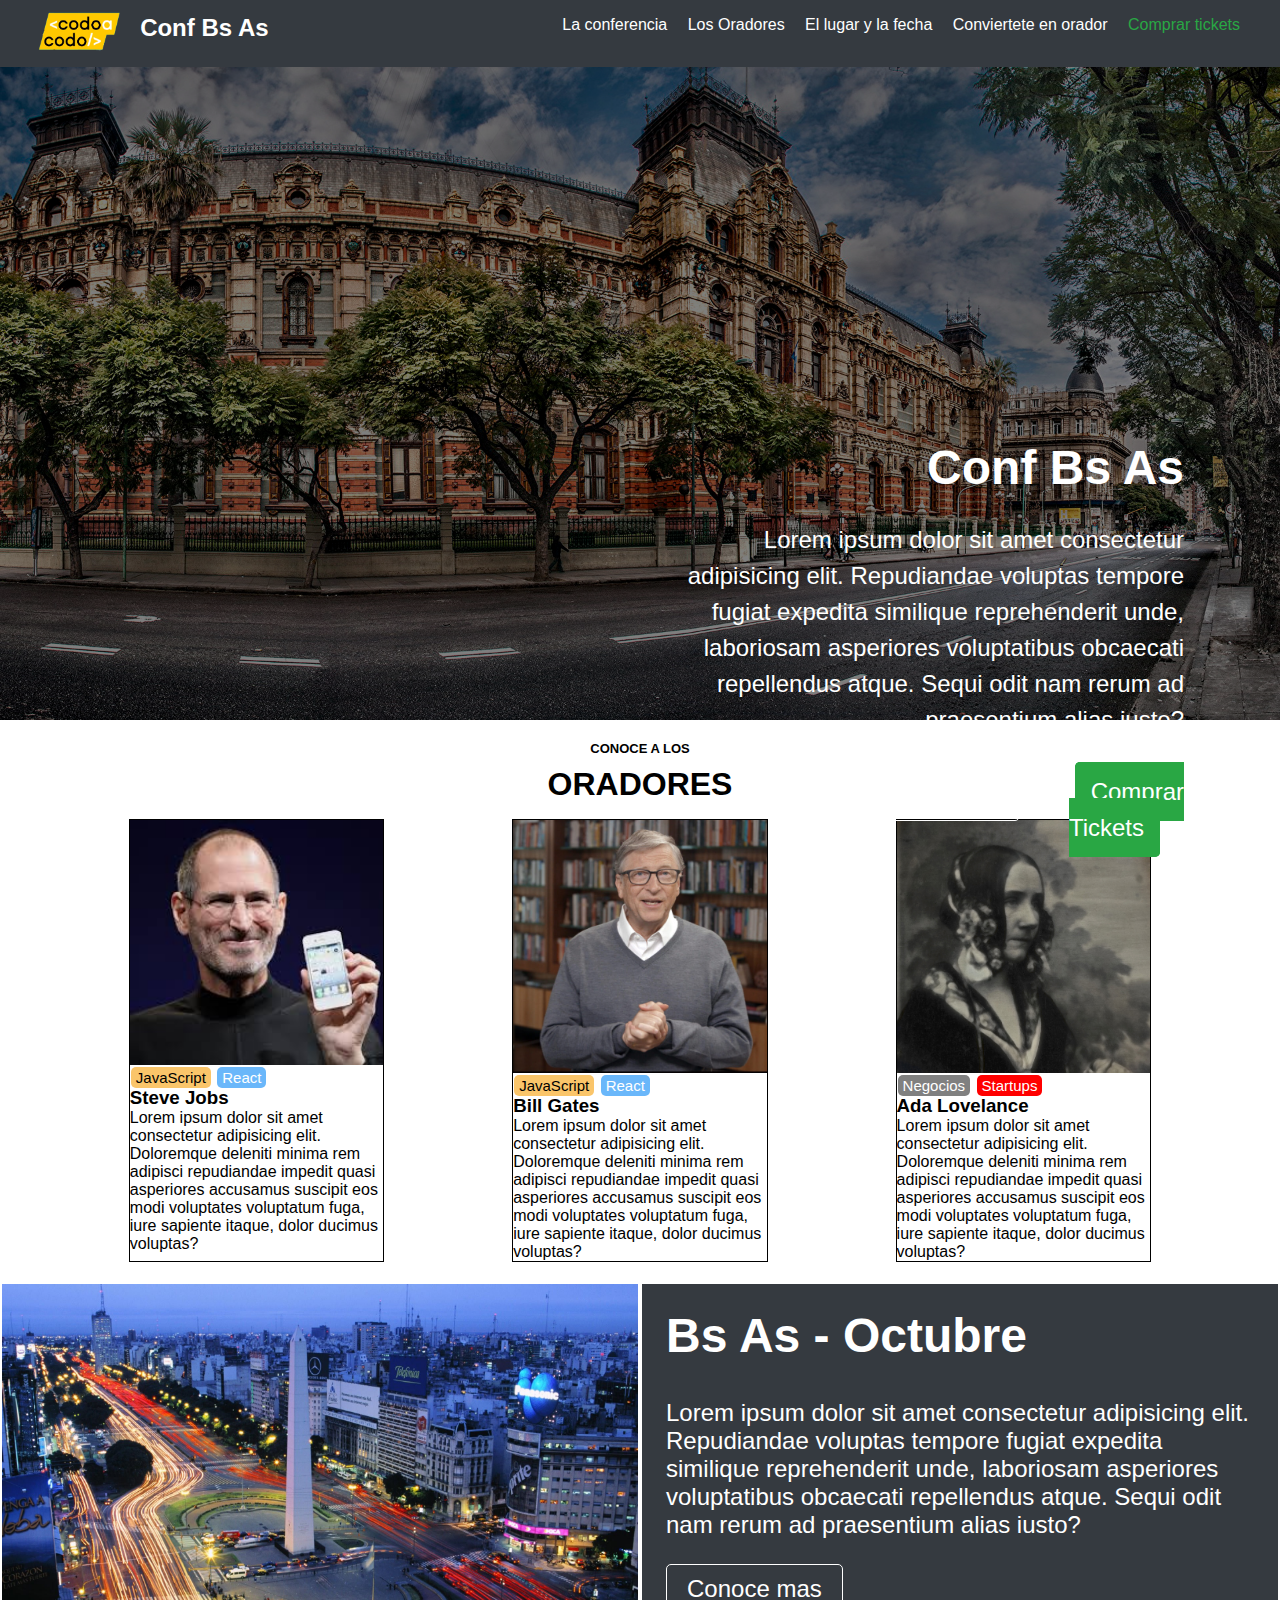
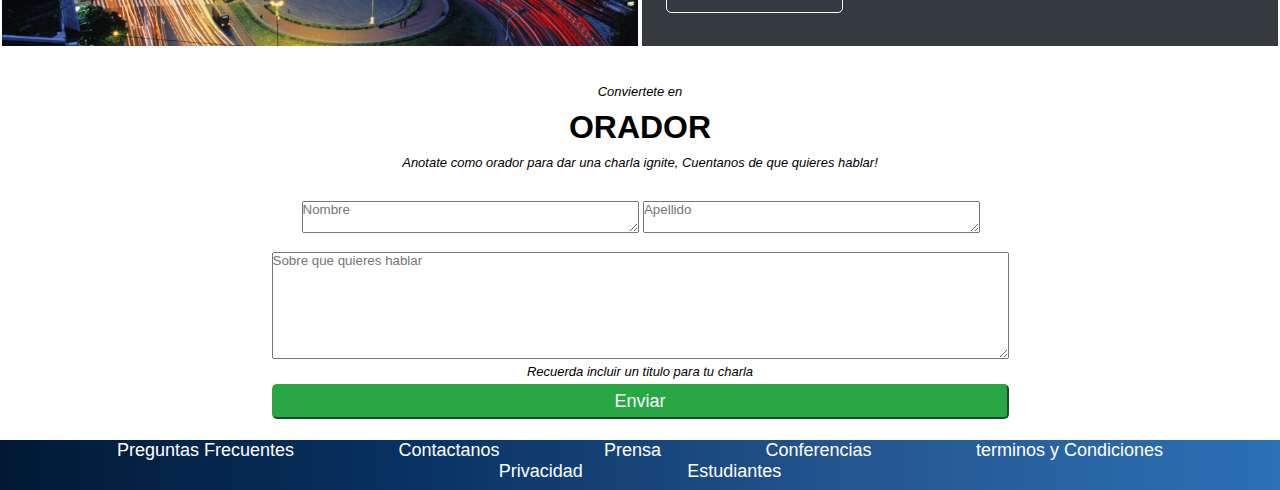
<file: TP JS/index.html>
<!DOCTYPE html>
<html lang="en">

<head>
    <meta charset="UTF-8">
    <meta name="viewport" content="width=device-width, initial-scale=1.0">
    <link rel="shortcut icon" href="imagenes/favicon.ico" type="image/x-icon">
    <link rel="stylesheet" href="./css/styles.css">
    <title>Proyecto Integrador</title>
</head>

<body>

    <header>
        <div class="logo">
            <img src="./Imagenes/imagenes/codoacodo.png" alt="">
            <h2>Conf Bs As</h2>
        </div>
        <nav>
            <a href="#principal">La conferencia</a>
            <a href="#oradores">Los Oradores</a>
            <a href="#lugar">El lugar y la fecha</a>
            <a href="#conviertete">Conviertete en orador</a>
            <a class="ticketColor" href="./ticket.html">Comprar tickets</a>
        </nav>
    </header>

    <main>
        <section class="principal">
            <img src="./Imagenes/imagenes/ba1.jpg" alt="">
            <div id="principal" class="contentPrincipal">
                <h1>Conf Bs As</h1>
                <p>Lorem ipsum dolor sit amet consectetur adipisicing elit. Repudiandae voluptas tempore fugiat expedita
                    similique reprehenderit unde, laboriosam asperiores voluptatibus obcaecati repellendus atque. Sequi
                    odit nam rerum ad praesentium alias iusto?
                </p>
                <a href="#conviertete">Quiero ser orador</a>
                <a class="ticketBtn" href="./ticket.html">Comprar Tickets</a>
            </div>
        </section>
    </main>

    <div class="grid-content">

        <div class="item-1">
            <div id="oradores" class="title">
                <h4>CONOCE A LOS</h4>
                <h1>ORADORES</h1>
            </div>
            <div class="contentCard">
                <div class="card-1">
                    <img src="./Imagenes/imagenes/steve.jpg" alt="">
                    <a class="btnJava" href="">JavaScript</a>
                    <a class="btnReact" href="">React</a>
                    <h3>Steve Jobs</h3>
                    <p>Lorem ipsum dolor sit amet consectetur adipisicing elit. Doloremque deleniti minima rem adipisci
                        repudiandae impedit quasi asperiores accusamus suscipit eos modi voluptates voluptatum fuga,
                        iure
                        sapiente itaque, dolor ducimus voluptas?
                    </p>
                </div>
                <div class="card-2">
                    <img src="./Imagenes/imagenes/bill.jpg" alt="">
                    <a class="btnJava" href="">JavaScript</a>
                    <a class="btnReact" href="">React</a>
                    <h3>Bill Gates</h3>
                    <p>Lorem ipsum dolor sit amet consectetur adipisicing elit. Doloremque deleniti minima rem adipisci
                        repudiandae impedit quasi asperiores accusamus suscipit eos modi voluptates voluptatum fuga,
                        iure
                        sapiente itaque, dolor ducimus voluptas?
                    </p>
                </div>
                <div id="lugar" class="card-3">
                    <img src="./Imagenes/imagenes/ada.jpeg" alt="">
                    <a class="btnNego" href="">Negocios</a>
                    <a class="btnStart" href="">Startups</a>
                    <h3>Ada Lovelance</h3>
                    <p>Lorem ipsum dolor sit amet consectetur adipisicing elit. Doloremque deleniti minima rem adipisci
                        repudiandae impedit quasi asperiores accusamus suscipit eos modi voluptates voluptatum fuga,
                        iure
                        sapiente itaque, dolor ducimus voluptas?
                    </p>
                </div>
            </div>
        </div>

        <div class="item-2"><img src="./Imagenes/imagenes/ba3.jpg" alt="">
        </div>

        <div class="item-3">
            <div class="contentPrincipal">
                <h1>Bs As - Octubre</h1>
                <p>Lorem ipsum dolor sit amet consectetur adipisicing elit. Repudiandae voluptas tempore fugiat expedita
                    similique reprehenderit unde, laboriosam asperiores voluptatibus obcaecati repellendus atque. Sequi
                    odit nam rerum ad praesentium alias iusto?
                </p>
                <a class="oradorBtn" href="#conviertete">Conoce mas</a>
            </div>
        </div>
        
        <div class="item-4">
            <div id="conviertete" class="title">
                <p>Conviertete en</p>
                <h1>ORADOR</h1>
                <p>Anotate como orador para dar una charla ignite, Cuentanos de que quieres hablar!</p>
            </div>
            <div class="contentCard">
                <form action="">
                    <div class="form1">
                        <textarea name="" placeholder="Nombre" id="" cols="40" rows="2"></textarea>
                        <textarea name="" placeholder="Apellido" id="" cols="40" rows="2"></textarea>
                    </div>
                    <div class="form2">
                        <textarea name="" placeholder="Sobre que quieres hablar" id="" cols="90" rows="7"></textarea>
                        <p>Recuerda incluir un titulo para tu charla</p>
                        <input class="formBtn" type="button" value="Enviar">
                    </div>
                </form>
            </div>
        </div>
    </div>

    <footer>
        <nav>
            <a href="">Preguntas Frecuentes</a>
            <a href="">Contactanos</a>
            <a href="">Prensa</a>
            <a href="">Conferencias</a>
            <a href="">terminos y Condiciones</a>
            <a href="">Privacidad</a>
            <a href="">Estudiantes</a>
        </nav>
    </footer>

</body>

</html>
</file>
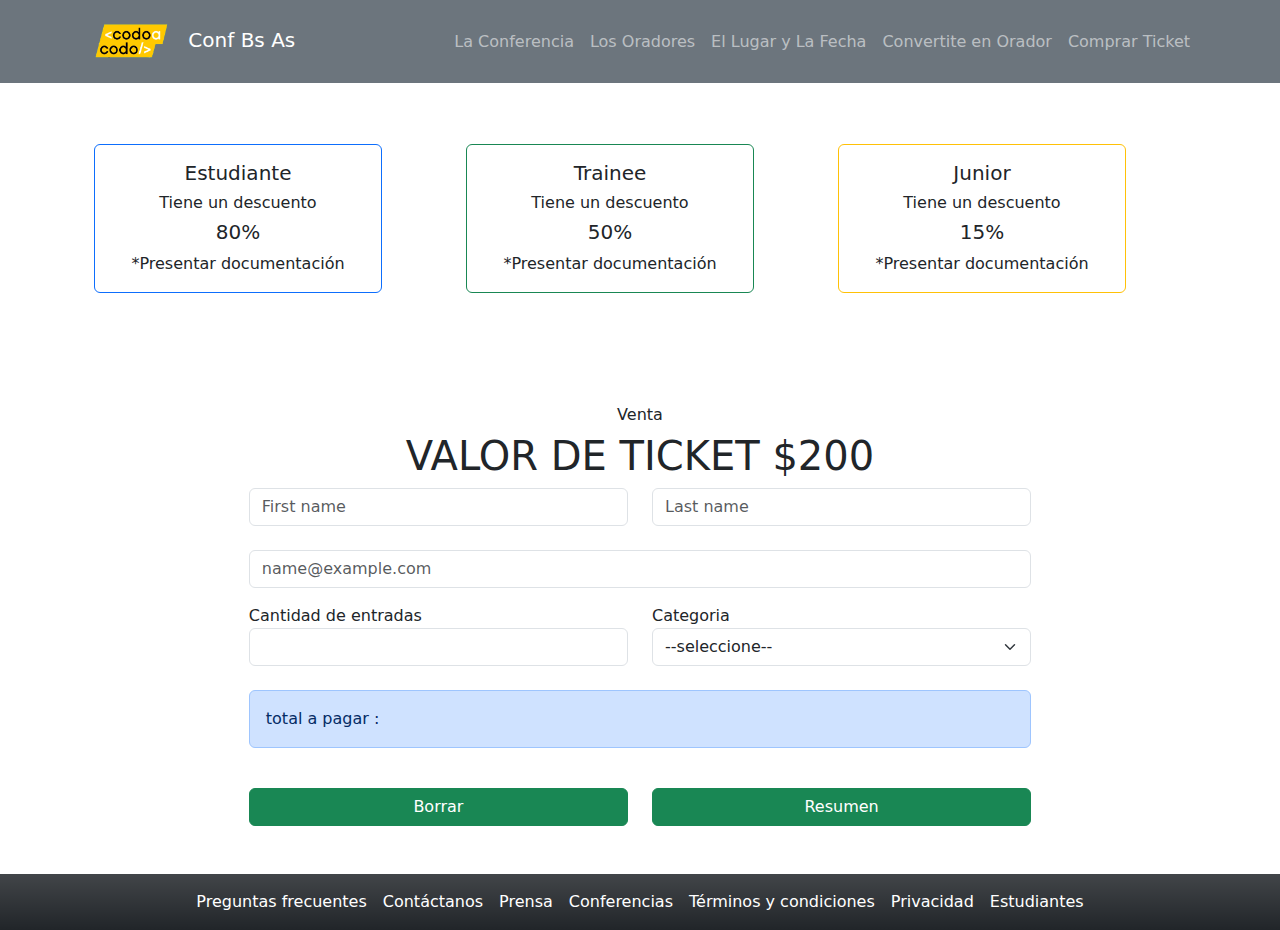
<file: TP JS/ticket.html>
<!DOCTYPE html>
<html lang="en">

<head>
    <meta charset="UTF-8">
    <meta name="viewport" content="width=device-width, initial-scale=1.0">
    <title>Tickets</title>
    <link rel="stylesheet" href="./css/bootstrap.min.css">
</head>

<body>

    <header>
        <nav class="navbar navbar-expand-lg bg-secondary fixed-top navbar-dark">
            <div class="container">
                <a class="navbar-brand" href="./index.html">
                    <img src="./Imagenes/codoacodo.png" alt="logo" width="100px">
                    Conf Bs As</a>
                <button class="navbar-toggler" type="button" data-bs-toggle="collapse" data-bs-target="#navbarNav"
                    aria-controls="navbarNav" aria-expanded="false" aria-label="Toggle navigation">
                    <span class="navbar-toggler-icon"></span>
                </button>
                <div class="collapse navbar-collapse flex-row-reverse" id="navbarNav">
                    <ul class="navbar-nav">
                        <li class="nav-item">
                            <a class="nav-link" href="#">La Conferencia</a>
                        </li>
                        <li class="nav-item">
                            <a class="nav-link" href="#">Los Oradores</a>
                        </li>
                        <li class="nav-item">
                            <a class="nav-link" href="#">El Lugar y La Fecha</a>
                        </li>
                        <li class="nav-item">
                            <a class="nav-link" href="#">Convertite en Orador</a>
                        </li>
                        <li class="nav-item">
                            <a class="nav-link" href="ticket.html">Comprar Ticket</a>
                        </li>
                    </ul>
                </div>
            </div>
        </nav>

    </header>

    <main>
        <br>
        <br>
        <div class="container px-4 py-5" id="feature-3">
            <div class="row g-4 py-5 row-cols-1 row-cols-lg-3" id="cartas">
                <div class="col">
                    <div class="card border-primary mb-3" style="width: 18rem; text-align: center;">
                        <div class="card-body">
                            <h5 class="card-title">Estudiante</h5>
                            <h6 class="card-title">Tiene un descuento</h6>
                            <h5 class="card-title">80%</h5>
                            <p class="card-text">*Presentar documentación</p>
                        </div>
                    </div>
                </div>
                <div class="col">
                    <div class="card border-success mb-3" style="width: 18rem;text-align: center;">
                        <div class="card-body">
                            <h5 class="card-title">Trainee</h5>
                            <h6 class="card-title">Tiene un descuento</h6>
                            <h5 class="card-title">50%</h5>
                            <p class="card-text">*Presentar documentación</p>
                        </div>
                    </div>
                </div>
                <div class="col">
                    <div class="card border-warning mb-3" style="width: 18rem;text-align: center;">
                        <div class="card-body">
                            <h5 class="card-title">Junior</h5>
                            <h6 class="card-title">Tiene un descuento</h6>
                            <h5 class="card-title">15%</h5>
                            <p class="card-text">*Presentar documentación</p>
                        </div>
                    </div>
                </div>
            </div>
        </div>
    </main>

    <section>


        <h6 class="text-center">Venta</h6>
        <h1 class="text-center">VALOR DE TICKET $200</h1>
        <form action="ruta" class="container-fluid" style="width: 63%">
            <div class="row mb-4">
                <div class="col">
                    <input id="nombre" name="nombre" type="text" class="form-control" placeholder="First name"
                        aria-label="first name">
                </div>
                <div class="col">
                    <input id="apellido" type="text" class="form-control" placeholder="Last name"
                        aria-label="Last name">
                </div>
            </div>
            <div class="mb-3">
                <input id="mail" type="email" class="form-control" placeholder="name@example.com">
            </div>
            <div class="row">
                <div class="col">
                    <label for="cantidad">Cantidad de entradas</label>
                    <input id="cantidad" type="number" class="form-control">
                </div>
                <div class="col">
                    <label for="categoria">Categoria</label>
                    <select id="categoria" class="form-select" aria-label="default select example">
                        <option value="0">--seleccione--</option>
                        <option value="1">Sin Categoria</option>
                        <option value="2">Estudiante</option>
                        <option value="3">Trainee</option>
                        <option value="4">Junior</option>
                    </select>
                </div>
            </div>
            <br>
            <div class="alert alert-primary" role="alert">
                total a pagar : <span id="totalAPagar"></span>
            </div>
            <br>
            <div class="row">
                <div class="d-grid col-6 mx-auto;">
                    <button class="btn btn-success" id="btnClear" type="reset">Borrar</button>
                </div>
                <div class="d-grid col-6 mx-auto;">
                    <button class="btn btn-success" id="btnResumen" type="button">Resumen</button>
                </div>
            </div>

        </form>

        <br>
        <br>
    </section>

    <footer>
        <nav class="navbar navbar-expand-lg bg-dark bg-gradient">
            <div class="container-fluid d-flex ">
                <div class="collapse navbar-collapse justify-content-center" id="navbarNav">
                    <ul class="navbar-nav">
                        <li class="nav-item">
                            <a class="nav-link text-white text-sm-center" href="#">Preguntas frecuentes</a>
                        </li>
                        <li class="nav-item">
                            <a class="nav-link text-white text-sm-center" href="#">Contáctanos</a>
                        </li>
                        <li class="nav-item">
                            <a class="nav-link text-white text-sm-center" href="#">Prensa</a>
                        </li>
                        <li class="nav-item">
                            <a class="nav-link text-white text-sm-center" href="#">Conferencias</a>
                        </li>
                        <li class="nav-item">
                            <a class="nav-link text-white text-sm-center" href="#">Términos y condiciones</a>
                        </li>
                        <li class="nav-item">
                            <a class="nav-link text-white text-sm-center" href="#">Privacidad</a>
                        </li>
                        <li class="nav-item">
                            <a class="nav-link text-white text-sm-center" href="#">Estudiantes</a>
                        </li>
                    </ul>
                </div>
            </div>
        </nav>
    </footer>


    <script src="./js/script.js"></script>
</body>

</html>
</file>
<file: TP JS/css/styles.css>
:root {
    --bgColor: #353A40;
    --textColor: white;
    --buttonColor: #29A744;
}

* {
    padding: 0;
    margin: 0;
    box-sizing: border-box;
    font-family: Arial, Helvetica, sans-serif;

}

header {
    background-color: var(--bgColor);
    height: 4.2em;
    color: var(--textColor);
    position: fixed;
    top: 0;
    z-index: 100;
    width: 100%;

    .logo {
        display: inline-block;
        margin-left: 1.5em;

        & img {
            height: 4em;
            vertical-align: middle;
        }

        & h2 {
            display: inline-block;
        }
    }

    & nav {
        float: right;
        padding: 1em 2em;

        & a {
            text-decoration: none;
            color: var(--textcolor);
            margin: 0 .5em;
        }

        .ticketColor {
            color: var(--buttonColor)
        }
    }
}

main {
    .principal {
        position: relative;

        & img {
            filter: brightness(0.5);
            width: 100%;
        }

        .contentPrincipal {
            width: 40%;
            position: absolute;
            top: 50vh;
            color: var(--textColor);
            text-align: right;
            font-size: x-large;
            right: 4em;
            line-height: 1.5em;

            & p {
                margin: 1.5em 0;
            }

            & a {
                border: 1px solid var(--textColor);
                border-radius: 5px;
                text-decoration: none;
                color: var(--textColor);
                padding: 15px 20px;
                margin: 0 1em;
            }

            .ticketBtn {
                background-color: var(--buttonColor);
                border: 1px solid var(--buttonColor);
                padding: 15px;
            }
        }
    }
}

.grid-content {
    .title {
        text-align: center;
        margin: 1em;

        & h1 {
            margin: 0.3em;
        }

        & h4 {
            font-size: small;

        }

        & p {
            font-size: small;
            font-style: oblique;
        }
    }


    display: grid;
    grid-template-areas: 'orador orador'
    'paisaje descripcion'
    'formulario formulario';

    grid-template-columns: 50% 50%;
    grid-template-rows: auto auto auto;

    & div[class^='item'] {
        border: 1px solid rgb(255, 255, 255);
    }

    .item-1 {
        grid-area: orador;

        .contentCard {
            display: flex;
            flex-flow: row wrap;
            justify-content: space-evenly;
            font-size: lerge;

            & div[class^='card'] {
                border: 1px solid black;
                width: 20%;

                & img {
                    width: 100%;
                }

                & a {
                    text-decoration: none;
                    border-radius: 5px;
                    font-size: 15px;
                    padding: 2px 5px;
                    margin: 1px;
                }

                .btnJava {
                    color: black;
                    background-color: rgb(250, 197, 106);
                }

                .btnReact {
                    color: white;
                    background-color: rgb(106, 183, 250);
                }

                .btnNego {
                    color: white;
                    background-color: grey;
                }

                .btnStart {
                    color: white;
                    background-color: red;
                }

            }
        }
    }

    .item-2 {
        grid-area: paisaje;
        margin: 20px 1px;

        & img {
            width: 100%;
            height: 100%;
        }
    }

    .item-3 {
        grid-area: descripcion;
        background-color: var(--bgColor);
        color: var(--textColor);
        padding: 1em;
        font-size: x-large;
        margin: 20px 1px;

        & p {
            margin: 1.5em 0;
        }

        & a {
            border: 1px solid var(--textColor);
            border-radius: 5px;
            text-decoration: none;
            color: var(--textColor);
            padding: 10px 20px;
        }
    }

    .item-4 {
        grid-area: formulario;

        .contentCard {
            display: flex;
            flex-flow: row wrap;
            justify-content: center;
            align-content: center;
            flex-wrap: wrap;
            flex-direction: row;
            align-items: baseline;
            padding-bottom: 20px;
        }

        .form1 {
            padding: 15px;
            margin-left: 15px;
        }

        .form2 {
            display: flex;
            align-items: stretch;
            flex-direction: column;

            & p {
                font-size: small;
                font-style: oblique;
                text-align: center;
                padding: 5px;
            }

            .formBtn {
                color: var(--textColor);
                font-size: large;
                background-color: var(--buttonColor);
                border-radius: 5px;
                border-color: var(--buttonColor);
                padding: 5px;
            }
        }
    }
}

footer {
    text-align:center;
    background: linear-gradient(to right, rgb(1, 25, 52), rgb(8, 51, 100), rgb(37, 86, 143), rgb(43, 113, 182));
    height: 50px;
    color: var(--textColor);
    width: 100%;
    

    & a {
        font-size: large;
        text-decoration: none;
        color: var(--textcolor);
        margin: 50px;
    }
}
</file>
